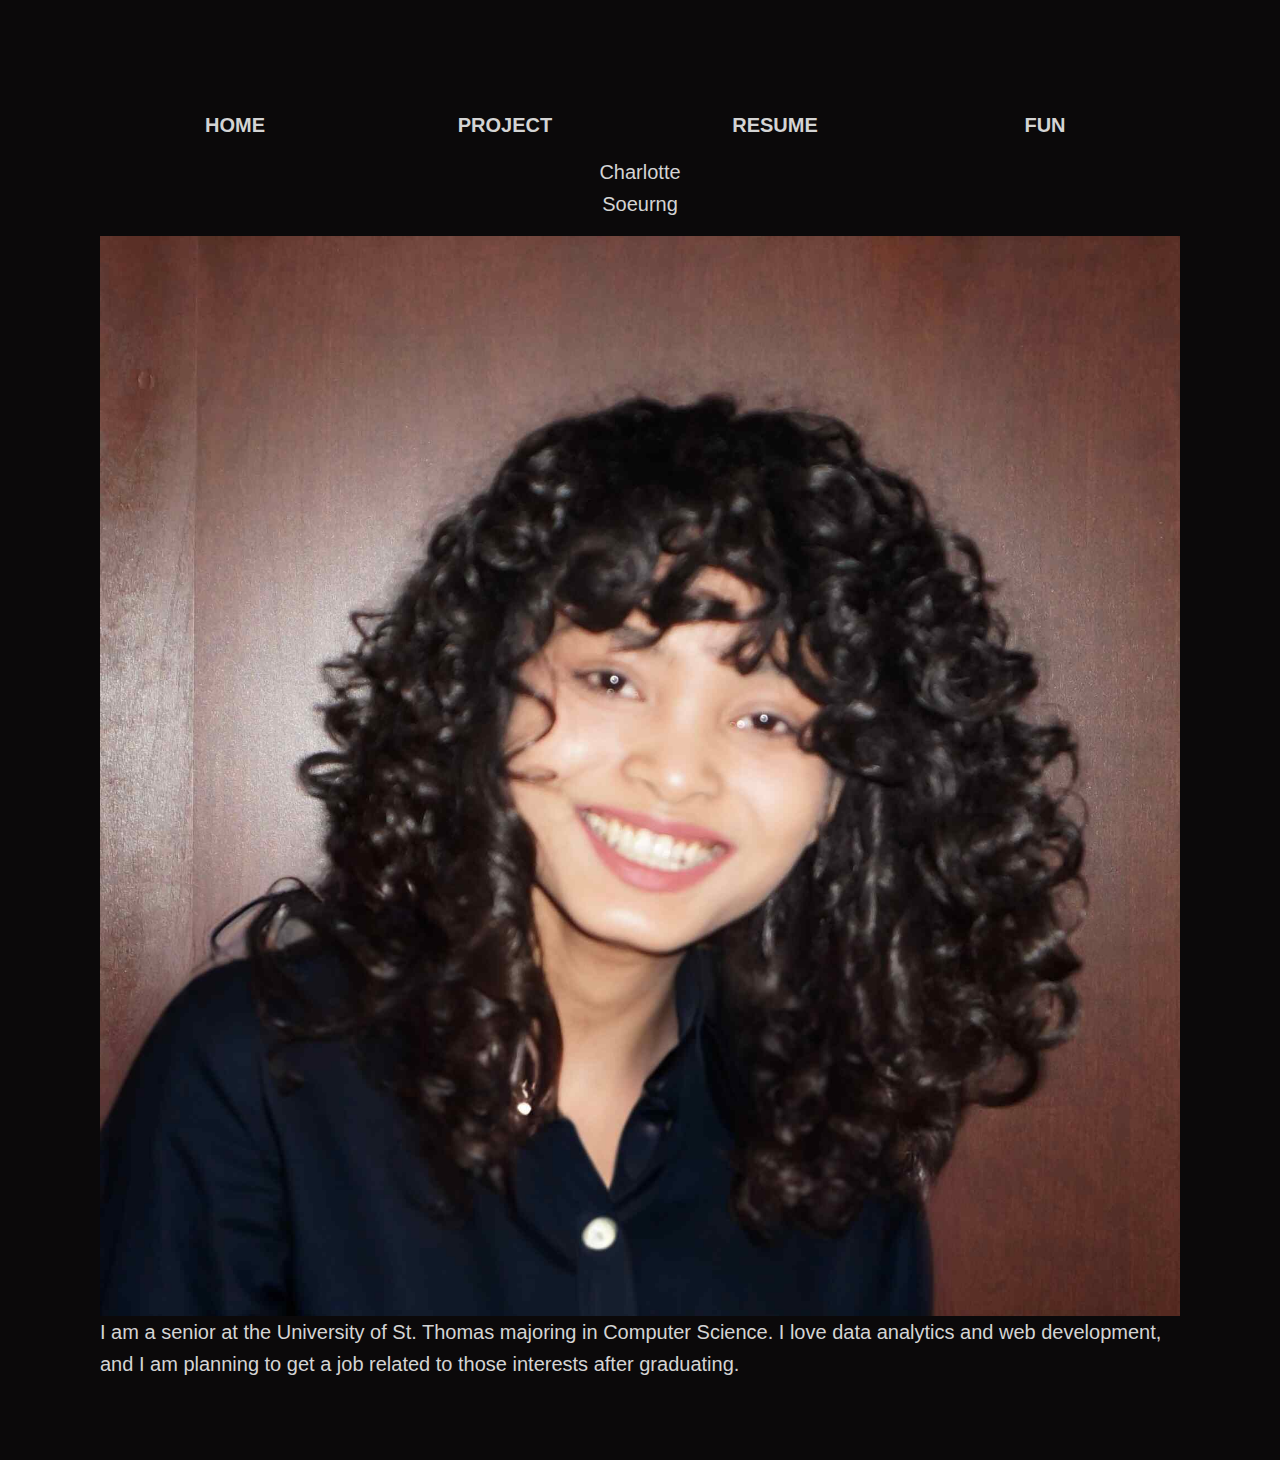
<file: index.html>
<!DOCTYPE html>
<html>
<head>
	<meta charset="utf-8">
	<meta name="viewport" content="width=device-width, initial-scale=1.0">
	<title>Personal Website</title>
	<link rel="stylesheet" href="foundation.css">
    <link rel="stylesheet" href="style.css">
</head>
<body>
    <div class="grid-container">
        <br>
        <div class="grid-x grid-padding-x">
            <div class="cell large-auto" style="padding-bottom: 1rem; font-weight: bold;">
                <a class="menubar" href="#home">HOME</a>
            </div>
            <div class="cell large-auto" style="padding-bottom: 1rem; font-weight: bold;">
                <a class="menubar" href="/project.html">PROJECT</a>
            </div>
            <div class="cell large-auto" style="padding-bottom: 1rem; font-weight: bold;">
                <a class="menubar" href="/resume.html">RESUME</a>
            </div>
            <div class="cell large-auto" style="padding-bottom: 1rem; font-weight: bold;">
                <a class="menubar" href="/fun.html">FUN</a>
            </div>
        </div>
    </div>
    <p class="page">Charlotte<br>Soeurng</p>
    <img src="headshot.jpeg" class="images">
    <p style="text-align: left;";>
        I am a senior at the University of St. Thomas majoring in Computer Science. I love data analytics and web development, and I am planning to get a job related to those interests after graduating.
    </p>
</body>
</html>
</file>
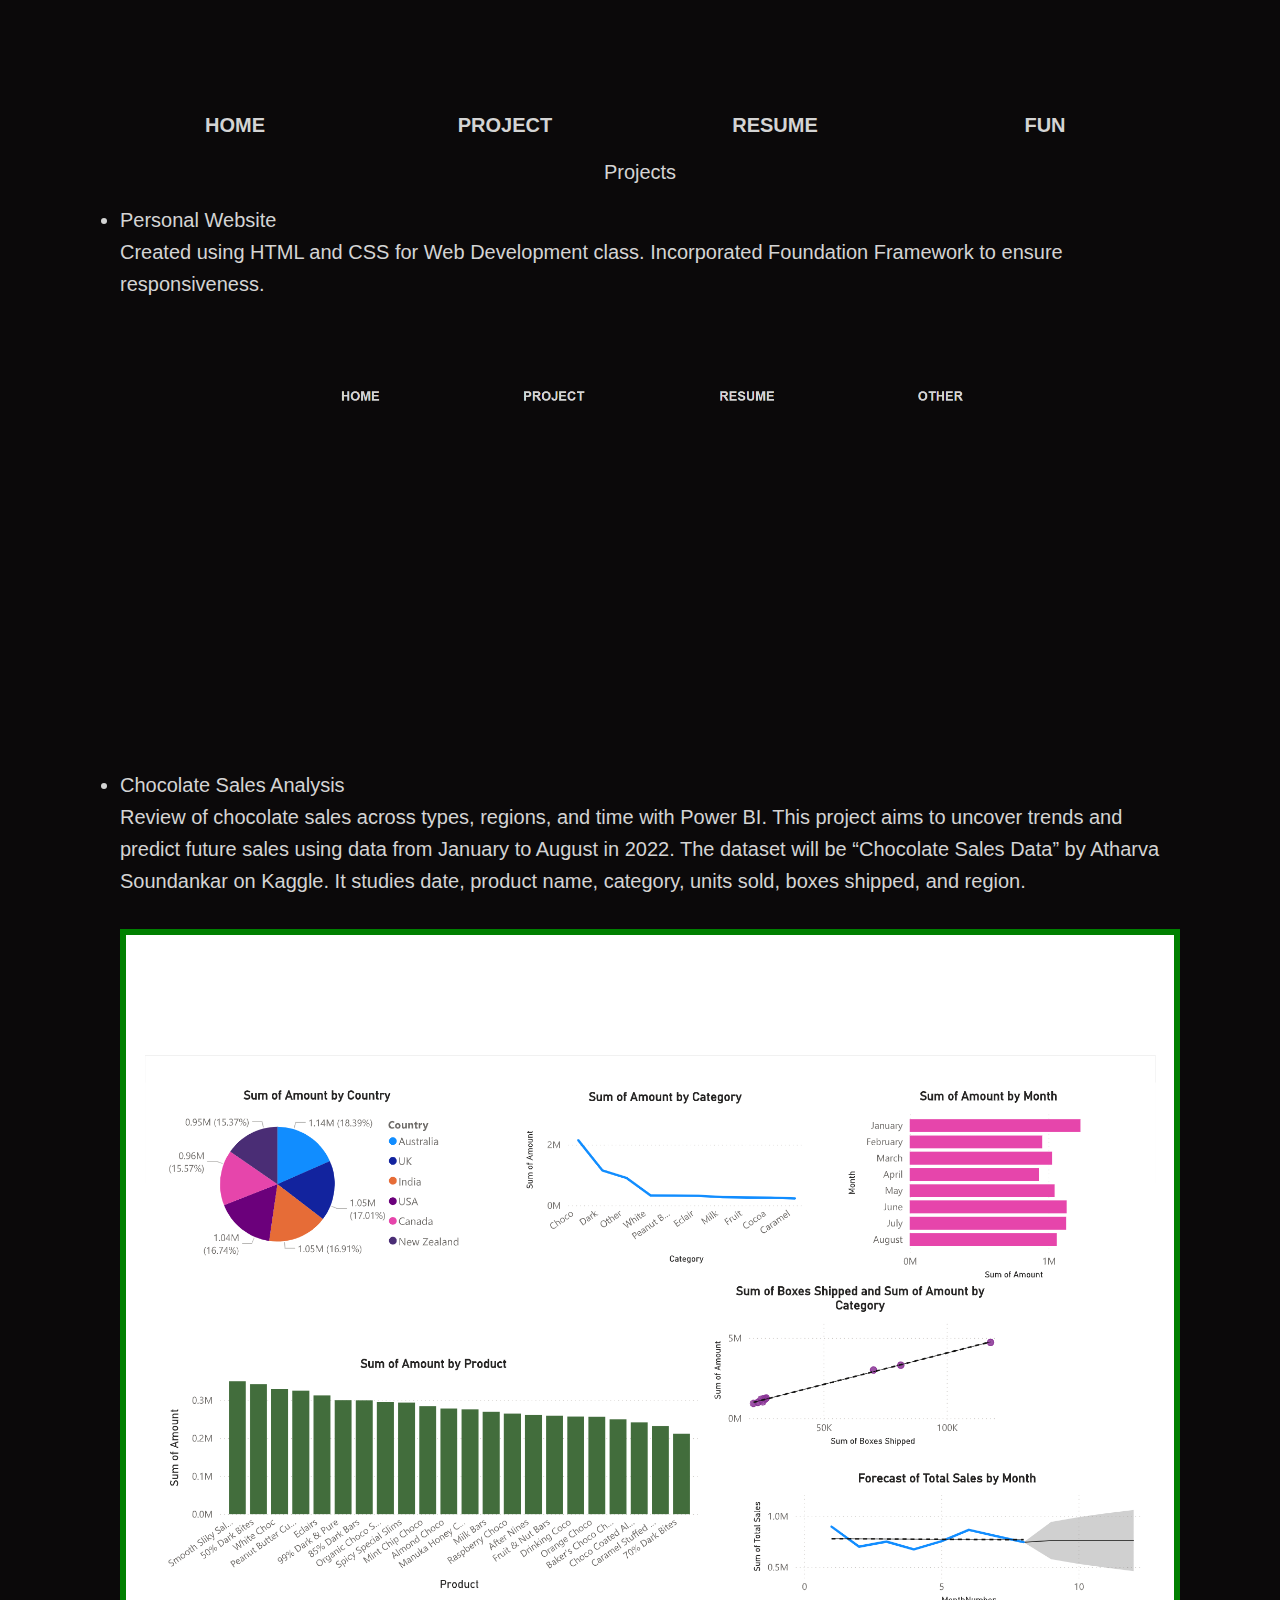
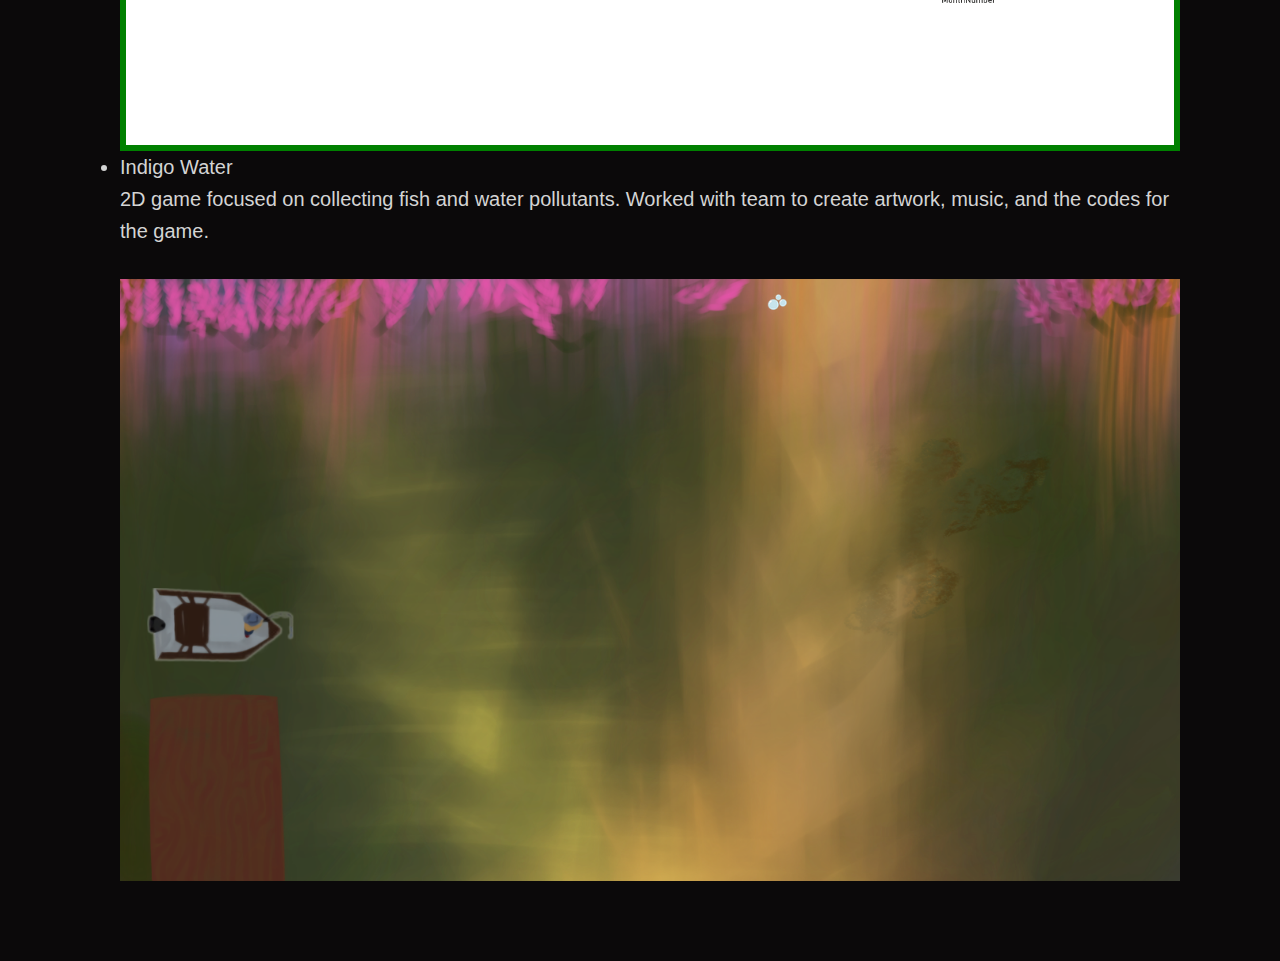
<file: project.html>
<!DOCTYPE html>
<html>
<head>
	<meta charset="utf-8">
	<meta name="viewport" content="width=device-width, initial-scale=1.0">
	<title>Personal Website</title>
	<link rel="stylesheet" href="foundation.css">
    <link rel="stylesheet" href="style.css">
</head>
<body>
    <div class="grid-container">
        <br>
        <div class="grid-x grid-padding-x">
            <div class="cell large-auto" style="padding-bottom: 1rem; font-weight: bold;">
                <a class="menubar" href="/index.html">HOME</a>
            </div>
            <div class="cell large-auto" style="padding-bottom: 1rem; font-weight: bold;">
                <a class="menubar" href="#project">PROJECT</a>
            </div>
            <div class="cell large-auto" style="padding-bottom: 1rem; font-weight: bold;">
                <a class="menubar" href="/resume.html">RESUME</a>
            </div>
            <div class="cell large-auto" style="padding-bottom: 1rem; font-weight: bold;">
                <a class="menubar" href="/fun.html">FUN</a>
            </div>
        </div>
    </div>
    <p class="page">Projects</p>
    <ul style="text-align: left;">
        <li>Personal Website</li>
        Created using HTML and CSS for Web Development class. Incorporated Foundation Framework to ensure responsiveness.<br><br>
        <div style="text-align: center;"><img src="Personal Project.png" class="images"></div>
        <li>Chocolate Sales Analysis</li>
        Review of chocolate sales across types, regions, and time with Power BI. This project aims to uncover trends and predict future sales using data from January to August in 2022. The dataset will be “Chocolate Sales Data” by Atharva Soundankar on Kaggle. It studies date, product name, category, units sold, boxes shipped, and region.<br><br>
        <div style="text-align: center;"><img src="Chocolate Sales.png" class="images" style="border: 0.4rem solid green;"></div>
        <li>Indigo Water</li>
        2D game focused on collecting fish and water pollutants. Worked with team to create artwork, music, and the codes for the game.<br><br>
        <div style="text-align: center;"><img src="Indigo Water.png" class="images"></div>
    </ul>
</body>
</html>
</file>
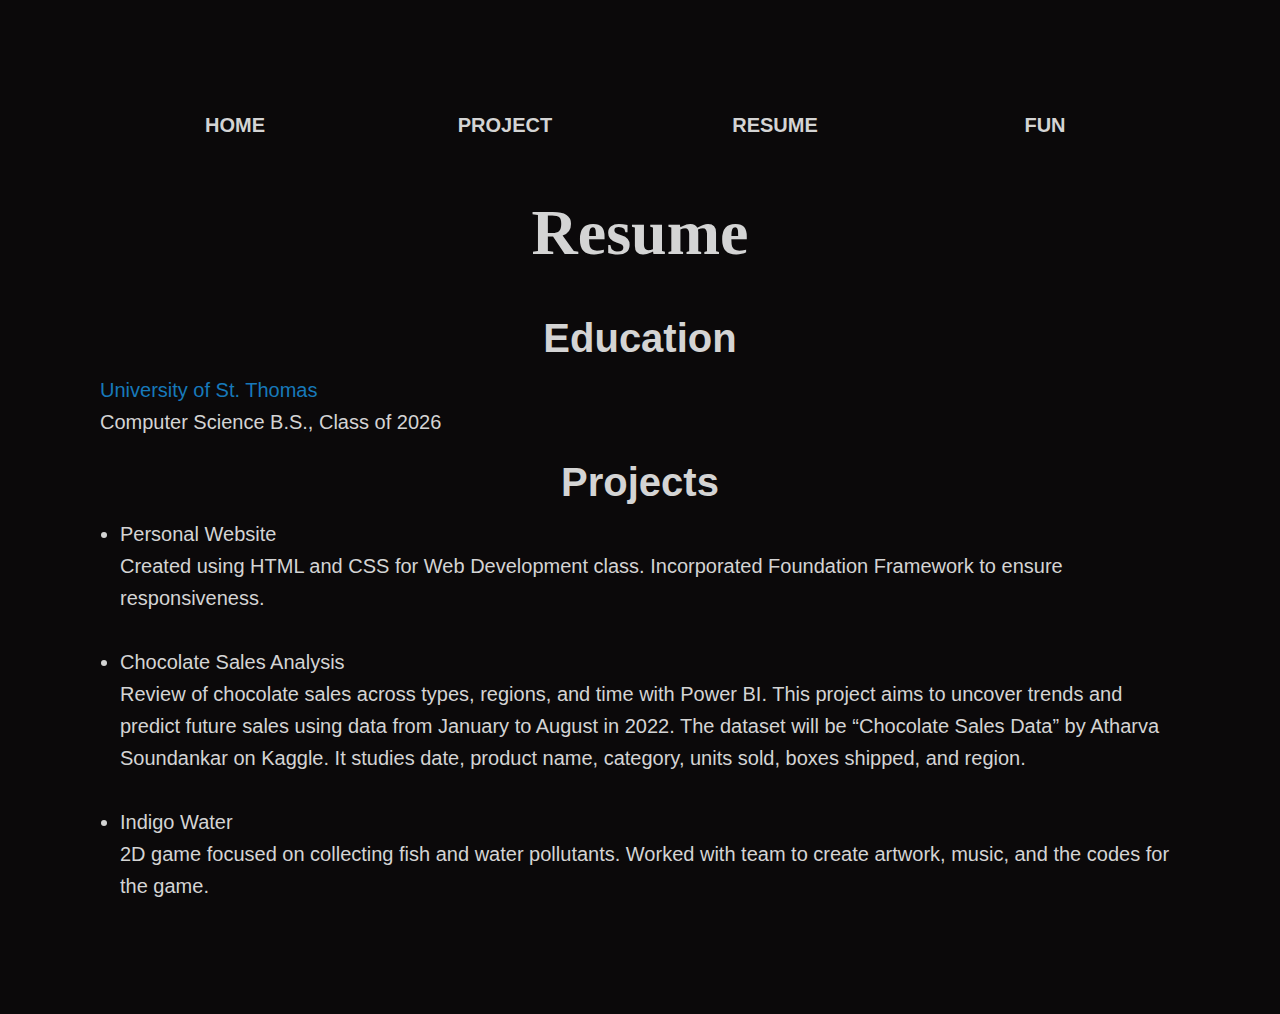
<file: resume.html>
<!DOCTYPE html>
<html>
<head>
	<meta charset="utf-8">
	<meta name="viewport" content="width=device-width, initial-scale=1.0">
	<title>Personal Website</title>
	<link rel="stylesheet" href="foundation.css">
    <link rel="stylesheet" href="style.css">
</head>
<body>
    <div class="grid-container">
        <br>
        <div class="grid-x grid-padding-x">
            <div class="cell large-auto" style="padding-bottom: 1rem; font-weight: bold;">
                <a class="menubar" href="/index.html">HOME</a>
            </div>
            <div class="cell large-auto" style="padding-bottom: 1rem; font-weight: bold;">
                <a class="menubar" href="/project.html">PROJECT</a>
            </div>
            <div class="cell large-auto" style="padding-bottom: 1rem; font-weight: bold;">
                <a class="menubar" href="#resume">RESUME</a>
            </div>
            <div class="cell large-auto" style="padding-bottom: 1rem; font-weight: bold;">
                <a class="menubar" href="/fun.html">FUN</a>
            </div>
        </div>
    </div>
    <p style="margin: 2vw 0; font-size: clamp(3rem, 5vw, 10rem); font-weight: bold; font-family: Georgia, 'Times New Roman', Times, serif;">Resume</p>
    <h2 style="font-weight: bold;">Education</h2>
        <p style="text-align: left;">
            <a href="https://stthomas.edu/" target="_blank">University of St. Thomas</a><br>
            Computer Science B.S., Class of 2026
        </p>
    <h2 style="font-weight: bold;">Projects</h2>
        <ul style="text-align: left;">
            <li>Personal Website</li>
            Created using HTML and CSS for Web Development class. Incorporated Foundation Framework to ensure responsiveness.<br><br>
            <li>Chocolate Sales Analysis</li>
            Review of chocolate sales across types, regions, and time with Power BI. This project aims to uncover trends and predict future sales using data from January to August in 2022. The dataset will be “Chocolate Sales Data” by Atharva Soundankar on Kaggle. It studies date, product name, category, units sold, boxes shipped, and region.<br><br>
            <li>Indigo Water</li>
            2D game focused on collecting fish and water pollutants. Worked with team to create artwork, music, and the codes for the game.<br><br>
        </ul>
</body>
</html>
</file>
<file: style.css>
body {
    background-color: #0B090A;
    color: #D4D4D4;
    text-align: center;
    font-family:Arial, Helvetica, sans-serif;
    font-size: 1.25em;
    margin: 4em 5em;
}
.menubar {
    color: #D4D4D4;
}
.menubar:hover {
    color: green;
}
}
</file>
